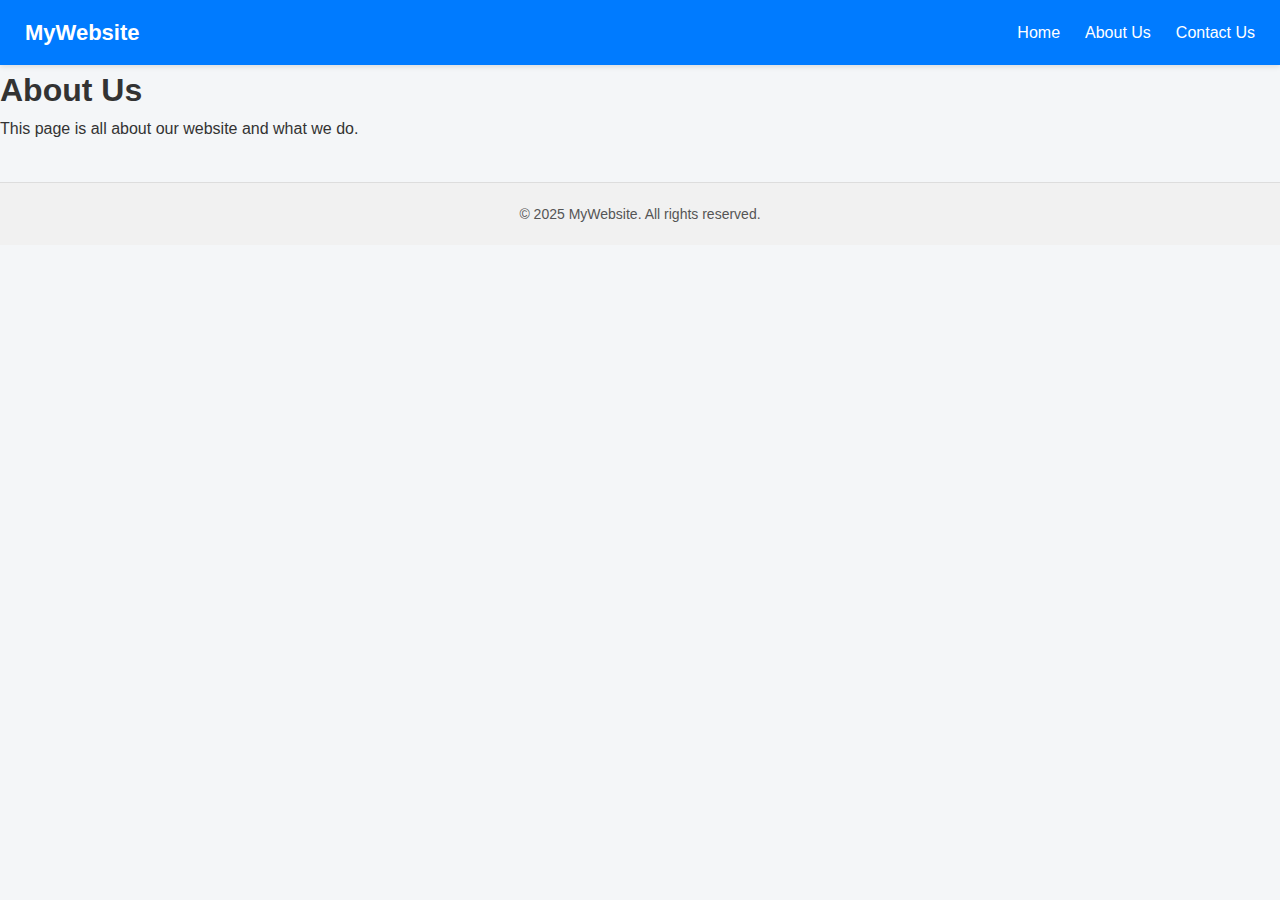
<file: about.html>
<!DOCTYPE html>
<html lang="en">
<head>
  <meta charset="UTF-8" />
  <meta name="viewport" content="width=device-width, initial-scale=1.0" />
  <title>About Us</title>
  <link rel="stylesheet" href="style.css" />
</head>
<body>
  <header>
    <nav class="navbar">
      <div class="logo">MyWebsite</div>
      <ul class="nav-links">
        <li><a href="index.html">Home</a></li>
        <li><a href="about.html">About Us</a></li>
        <li><a href="contact.html">Contact Us</a></li>
      </ul>
    </nav>
  </header>

  <main>
    <section class="content">
      <h1>About Us</h1>
      <p>This page is all about our website and what we do.</p>
    </section>
  </main>

  <footer>
    <p>&copy; 2025 MyWebsite. All rights reserved.</p>
  </footer>
</body>
</html>
</file>
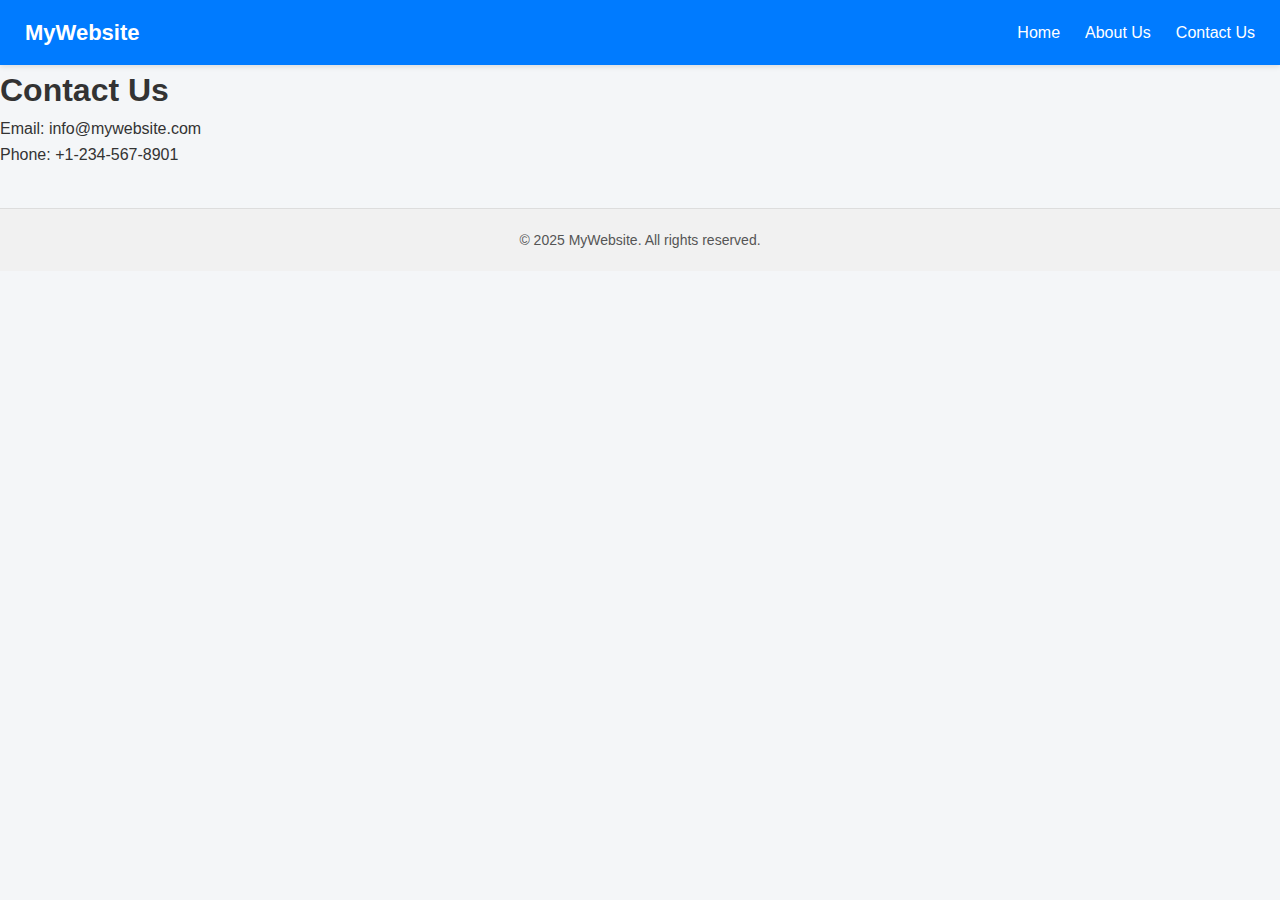
<file: contact.html>
<!DOCTYPE html>
<html lang="en">
<head>
  <meta charset="UTF-8" />
  <meta name="viewport" content="width=device-width, initial-scale=1.0" />
  <title>Contact Us</title>
  <link rel="stylesheet" href="style.css" />
</head>
<body>
  <header>
    <nav class="navbar">
      <div class="logo">MyWebsite</div>
      <ul class="nav-links">
        <li><a href="index.html">Home</a></li>
        <li><a href="about.html">About Us</a></li>
        <li><a href="contact.html">Contact Us</a></li>
      </ul>
    </nav>
  </header>

  <main>
    <section class="content">
      <h1>Contact Us</h1>
      <p>Email: info@mywebsite.com</p>
      <p>Phone: +1-234-567-8901</p>
    </section>
  </main>

  <footer>
    <p>&copy; 2025 MyWebsite. All rights reserved.</p>
  </footer>
</body>
</html>
</file>
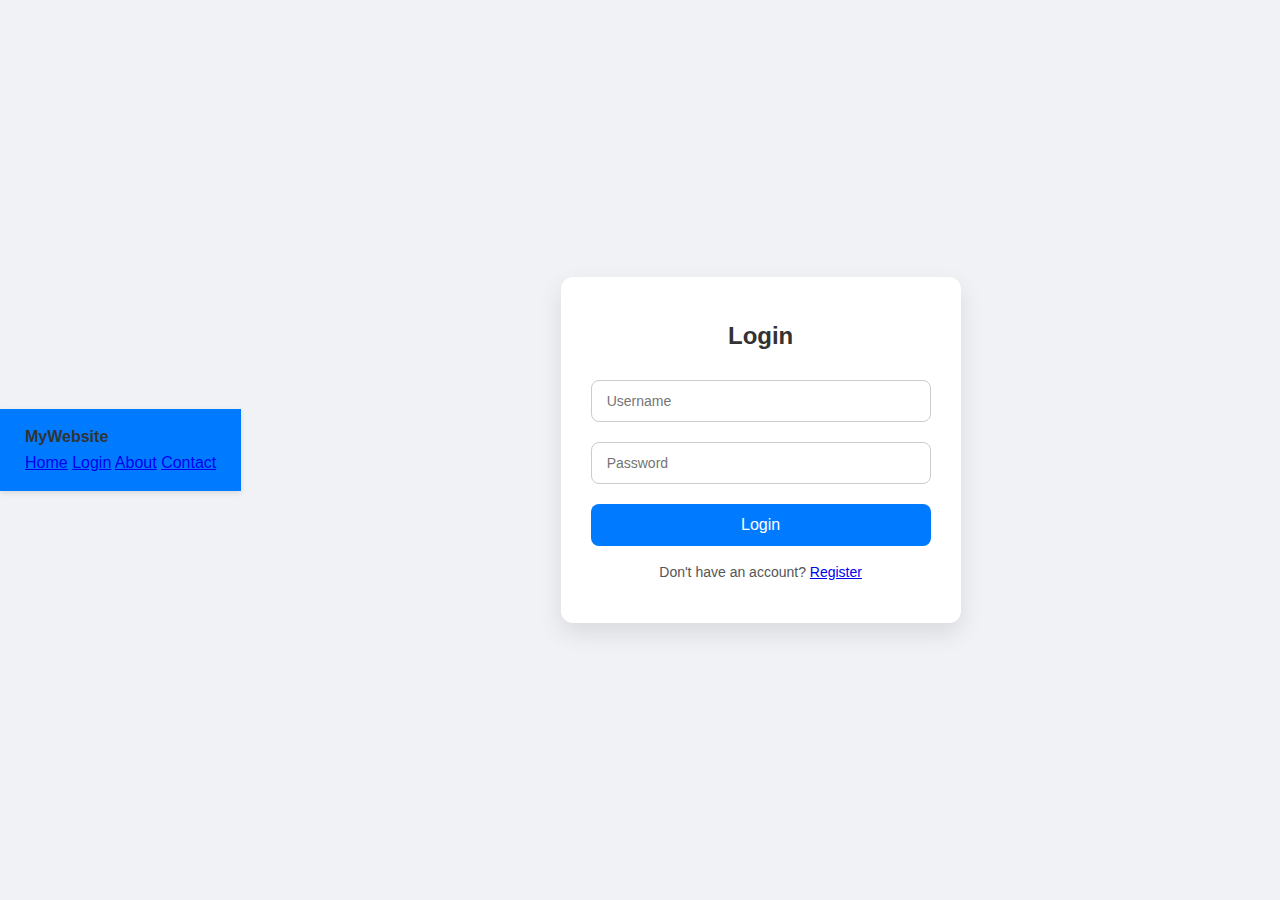
<file: login.html>
<!DOCTYPE html>
<html lang="en">
<head>
  <meta charset="UTF-8">
  <title>Login</title>
  <link rel="stylesheet" href="style.css">
  <link rel="stylesheet" href="login.css">
</head>
<body>

<header>
  <nav>
    <div><strong>MyWebsite</strong></div>
    <div>
      <a href="index.html">Home</a>
      <a href="login.html">Login</a>
      <a href="about.html">About</a>
      <a href="contact.html">Contact</a>
    </div>
  </nav>
</header>

<div class="container">
  <div class="login-box">
    <h2>Login</h2>
    <form action="#" method="POST">
      <input type="text" name="username" placeholder="Username" required>
      <input type="password" name="password" placeholder="Password" required>
      <input type="submit" value="Login">
    </form>
    <p>Don't have an account? <a href="#">Register</a></p>
  </div>
</div>

</body>
</html>
</file>
<file: login.css>
/* login.css */

body {
    margin: 0;
    padding: 0;
    font-family: 'Segoe UI', Tahoma, Geneva, Verdana, sans-serif;
    background: #f0f2f5;
    height: 100vh;
    display: flex;
    justify-content: center;
    align-items: center;
  }
  
  .login-box {
    background: #ffffff;
    padding: 40px 30px;
    border-radius: 12px;
    box-shadow: 0 10px 25px rgba(0, 0, 0, 0.1);
    width: 100%;
    max-width: 400px;
    box-sizing: border-box;
  }
  
  .login-box h2 {
    margin: 0 0 25px;
    text-align: center;
    font-size: 24px;
    color: #333;
  }
  
  .login-box input[type="text"],
  .login-box input[type="password"] {
    width: 100%;
    padding: 12px 15px;
    margin-bottom: 20px;
    border: 1px solid #ccc;
    border-radius: 8px;
    box-sizing: border-box;
    font-size: 14px;
  }
  
  .login-box input[type="submit"] {
    width: 100%;
    padding: 12px;
    background: #007bff;
    border: none;
    color: white;
    font-size: 16px;
    border-radius: 8px;
    cursor: pointer;
    transition: background 0.3s ease;
  }
  
  .login-box input[type="submit"]:hover {
    background: #0056b3;
  }
  
  .login-box p {
    margin-top: 15px;
    text-align: center;
    font-size: 14px;
    color: #555;
  }
</file>
<file: style.css>
/* Reset basic browser defaults */
* {
  margin: 0;
  padding: 0;
  box-sizing: border-box;
}

body {
  font-family: 'Segoe UI', Tahoma, Geneva, Verdana, sans-serif;
  background-color: #f4f6f8;
  color: #333;
  line-height: 1.6;
}

/* Navbar styles */
header {
  background-color: #007bff;
  padding: 15px 25px;
  box-shadow: 0 2px 5px rgba(0, 0, 0, 0.1);
  position: sticky;
  top: 0;
  z-index: 1000;
}

.navbar {
  display: flex;
  justify-content: space-between;
  align-items: center;
}

.logo {
  font-size: 22px;
  font-weight: bold;
  color: white;
}

.nav-links {
  list-style: none;
  display: flex;
  gap: 25px;
}

.nav-links li a {
  text-decoration: none;
  color: white;
  font-weight: 500;
  transition: color 0.3s;
}

.nav-links li a:hover {
  color: #e2e6ea;
}

/* Main content container */
.container {
  padding: 40px 20px;
  max-width: 1000px;
  margin: auto;
}

/* Hero section */
.hero {
  text-align: center;
  margin-bottom: 50px;
}

.hero h1 {
  font-size: 36px;
  color: #007bff;
  margin-bottom: 10px;
}

.hero p {
  font-size: 18px;
  color: #555;
}

/* Blog posts */
.blogs h2 {
  margin-bottom: 30px;
  color: #333;
  font-size: 26px;
  border-left: 5px solid #007bff;
  padding-left: 15px;
}

.blog-post {
  background-color: white;
  padding: 25px;
  border-radius: 10px;
  box-shadow: 0 4px 15px rgba(0, 0, 0, 0.05);
  margin-bottom: 30px;
  transition: transform 0.2s;
}

.blog-post:hover {
  transform: scale(1.01);
}

.blog-post h3 {
  margin-bottom: 10px;
  color: #007bff;
}

.blog-post p {
  margin-bottom: 10px;
}

.blog-post a {
  color: #007bff;
  text-decoration: none;
  font-weight: 500;
}

.blog-post a:hover {
  text-decoration: underline;
}

/* Footer */
footer {
  background-color: #f1f1f1;
  text-align: center;
  padding: 20px;
  font-size: 14px;
  color: #555;
  margin-top: 40px;
  border-top: 1px solid #ddd;
}
</file>
